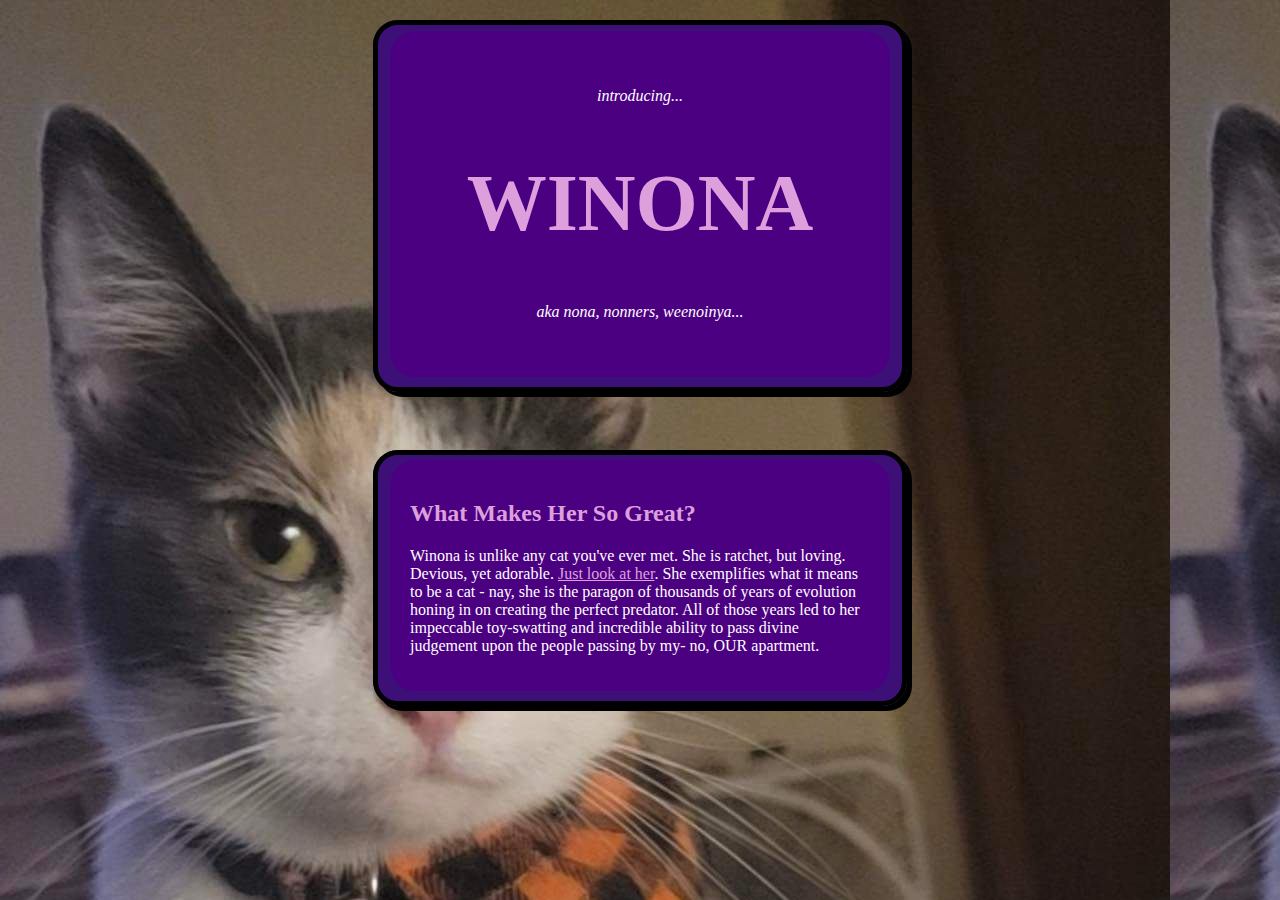
<file: index.html>
<!DOCTYPE html>
<html lang="en">
  <head>
    <meta charset="utf-8">
	<meta name="viewport" content="width=device-width, initial-scale=1.0">
	<title>Winona Appreciation Page</title>
	<link rel="stylesheet" href="styles.css">
  </head>
  <body>
    <fieldset>
      <div class="header">
        <div class="title-intro">
	      <p>introducing...</p>
	    </div>
	    <div class="title">
	      <h1>WINONA</h1>
	    </div>
	    <div class="subtitle">
	      <p>aka nona, nonners, weenoinya...</p>
	    </div>
      </div>
	</fieldset>
	<br>
	<fieldset>
	  <div class="bubble">
	    <h2>What Makes Her So Great?</h2>
	    <p>
		  Winona is unlike any cat you've ever met. She is ratchet, but loving. Devious, yet adorable. <a href="gallery.html">Just look at her</a>. She exemplifies what it means to be a cat - nay, she is the paragon of thousands of years of evolution honing in on creating the perfect predator. All of those years led to her impeccable toy-swatting and incredible ability to pass divine judgement upon the people passing by my- no, OUR apartment.
		</p>
      </div>
	</fieldset>
  </body>
</html>
</file>
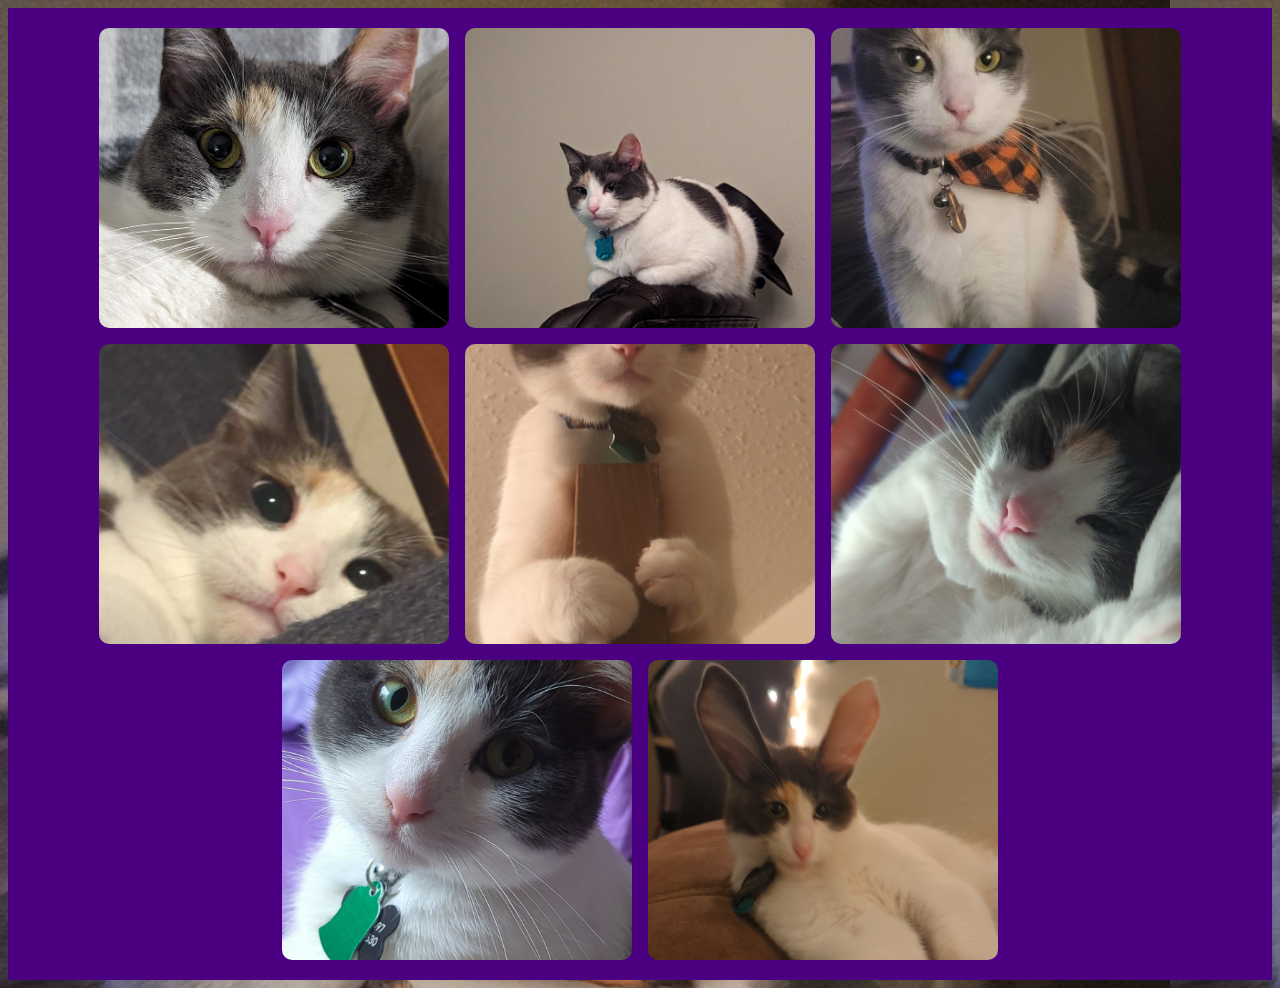
<file: gallery.html>
<!DOCTYPE html>
<html lang="en">
  <head>
    <meta charset="utf-8">
    <meta name="viewport" content="width=device-width, initial-scale=1.0">
	<link rel="stylesheet" href="styles.css">
	<title>Winona Gallery</title>
  </head>
  <div class="gallery-page">
  <body>
    <div class="gallery">
	  <img src="gallery/001.jpg">
	  <img src="gallery/002.jpg">
	  <img src="gallery/003.jpeg">
	  <img src="gallery/004.jpg">
	  <img src="gallery/005.jpg">
	  <img src="gallery/006.jpg">
	  <img src="gallery/007.jpg">
	  <img src="gallery/008.jpg">
	</div>
  </body>
  </div>
</html>
</file>
<file: styles.css>
fieldset {
	background-color: #3d1078;
	border: 5px solid black;
	max-width: 500px;
	margin: 20px auto;
	font-family: Tahoma;
	color: plum;
	box-shadow: 5px 5px black;
	border-radius: 25px
}

body {
	background-image: url(gallery/003.jpeg);
}

p {
	font-family: Tahoma;
	color: white;
}

a:hover {
	color: white;
}

a:visited {
	color: plum;
}

a:link {
    color:plum;
}

.bubble {
	background-color: indigo;
	padding: 20px;
	border-radius: 25px;
}

.title-intro {
	font-style: italic;
	padding-top: 40px;
	color: white;
}

.header {
	text-align: center;
	background-color: indigo;
	margin: auto;
	border-radius: 25px;
	border-top: 15px;
	border-bottom: 15px;
	border-color: indigo;
}

.title {
    font-size: 40px;
	padding-top: 0;
}

.subtitle {
	font-style: italic;
	padding-bottom: 40px;
	color: white;
}

.gallery {
	display: flex;
	flex-direction: row;
	flex-wrap: wrap;
	justify-content: center;
	align-items: center;
	gap: 16px;
	max-width: 1400px;
	margin: 0 auto;
	padding: 20px 10px;
}

.gallery img {
	width: 100%;
	max-width: 350px;
	height: 300px;
	object-fit: cover;
	border-radius: 10px;
}

.gallery-page {
	background-image: unset;
	background-color: indigo;
}
</file>
